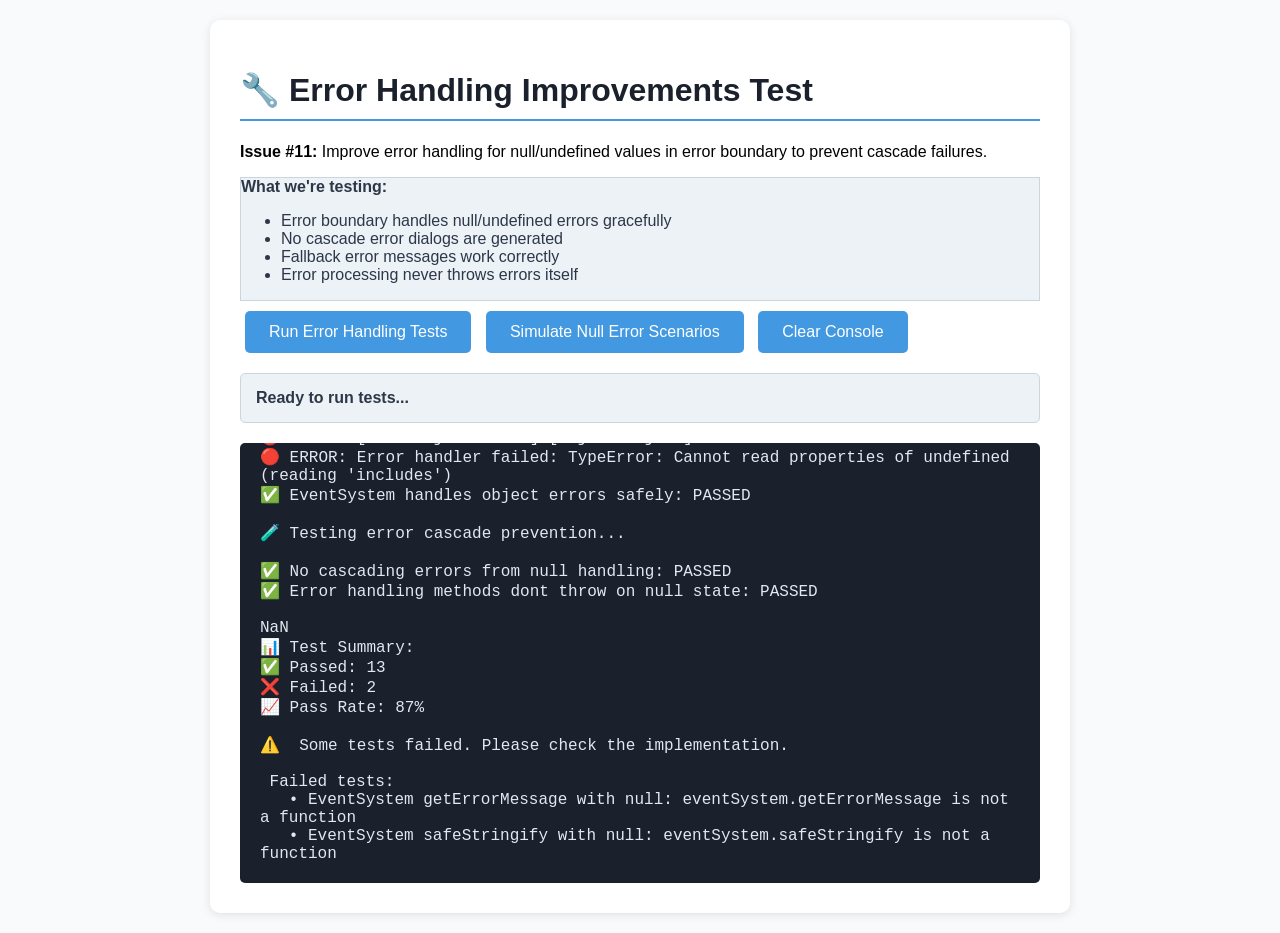
<file: static/test-error-improvements.html>
<!DOCTYPE html>
<html lang="en">
<head>
    <meta charset="UTF-8">
    <meta name="viewport" content="width=device-width, initial-scale=1.0">
    <title>Error Handling Improvements Test - Issue #11</title>
    <style>
        body {
            font-family: 'Segoe UI', Tahoma, Geneva, Verdana, sans-serif;
            background: #f8fafc;
            margin: 0;
            padding: 20px;
        }
        .container {
            max-width: 800px;
            margin: 0 auto;
            background: white;
            padding: 30px;
            border-radius: 10px;
            box-shadow: 0 2px 10px rgba(0,0,0,0.1);
        }
        h1 {
            color: #1a202c;
            border-bottom: 2px solid #4299e1;
            padding-bottom: 10px;
        }
        .status {
            padding: 15px;
            border-radius: 5px;
            margin: 10px 0;
            font-weight: bold;
        }
        .success { background: #f0fff4; color: #2d5a2d; border: 1px solid #9ae6b4; }
        .error { background: #fef5f5; color: #c53030; border: 1px solid #feb2b2; }
        .info { background: #edf2f7; color: #2d3748; border: 1px solid #cbd5e0; }
        #console {
            background: #1a202c;
            color: #e2e8f0;
            padding: 20px;
            border-radius: 5px;
            font-family: 'Courier New', monospace;
            white-space: pre-wrap;
            max-height: 400px;
            overflow-y: auto;
            margin-top: 20px;
        }
        button {
            background: #4299e1;
            color: white;
            border: none;
            padding: 12px 24px;
            border-radius: 5px;
            cursor: pointer;
            font-size: 16px;
            margin: 10px 5px;
        }
        button:hover { background: #3182ce; }
        button:disabled { background: #a0aec0; cursor: not-allowed; }
    </style>
</head>
<body>
    <div class="container">
        <h1>🔧 Error Handling Improvements Test</h1>
        <p><strong>Issue #11:</strong> Improve error handling for null/undefined values in error boundary to prevent cascade failures.</p>
        
        <div class="info">
            <strong>What we're testing:</strong>
            <ul>
                <li>Error boundary handles null/undefined errors gracefully</li>
                <li>No cascade error dialogs are generated</li>
                <li>Fallback error messages work correctly</li>
                <li>Error processing never throws errors itself</li>
            </ul>
        </div>
        
        <div>
            <button onclick="runErrorTests()" id="runButton">Run Error Handling Tests</button>
            <button onclick="simulateNullErrors()" id="simulateButton">Simulate Null Error Scenarios</button>
            <button onclick="clearConsole()" id="clearButton">Clear Console</button>
        </div>
        
        <div id="status" class="status info">Ready to run tests...</div>
        
        <div id="console"></div>
    </div>

    <!-- Load required components -->
    <script src="/static/js/event-system.js"></script>
    <script src="/static/js/components/error-boundary.js"></script>
    <script src="test-error-improvements.js"></script>
    
    <script>
        const consoleDiv = document.getElementById('console');
        const statusDiv = document.getElementById('status');
        
        // Override console.log to show in our console div
        const originalLog = console.log;
        const originalError = console.error;
        
        console.log = function(...args) {
            originalLog.apply(console, args);
            consoleDiv.textContent += args.join(' ') + '\n';
            consoleDiv.scrollTop = consoleDiv.scrollHeight;
        };
        
        console.error = function(...args) {
            originalError.apply(console, args);
            consoleDiv.textContent += '🔴 ERROR: ' + args.join(' ') + '\n';
            consoleDiv.scrollTop = consoleDiv.scrollHeight;
        };
        
        function clearConsole() {
            consoleDiv.textContent = '';
        }
        
        function updateStatus(message, type = 'info') {
            statusDiv.textContent = message;
            statusDiv.className = `status ${type}`;
        }
        
        function runErrorTests() {
            clearConsole();
            updateStatus('Running error handling tests...', 'info');
            
            try {
                const success = runAllTests();
                if (success) {
                    updateStatus('✅ All tests passed! Error handling improvements working correctly.', 'success');
                } else {
                    updateStatus('❌ Some tests failed. Check console for details.', 'error');
                }
            } catch (error) {
                updateStatus('❌ Test execution failed: ' + error.message, 'error');
                console.error('Test execution error:', error);
            }
        }
        
        function simulateNullErrors() {
            clearConsole();
            updateStatus('Simulating null error scenarios...', 'info');
            
            console.log('🧪 Simulating real-world null/undefined error scenarios...\n');
            
            // Create error boundary component
            const errorBoundary = window.errorBoundary();
            
            // Test scenarios that previously caused cascade failures
            console.log('1. Handling null error object...');
            errorBoundary.handleError(null, 'Simulated null error');
            
            console.log('2. Handling undefined error object...');
            errorBoundary.handleError(undefined, 'Simulated undefined error');
            
            console.log('3. Handling empty string error...');
            errorBoundary.handleError('', 'Simulated empty string error');
            
            console.log('4. Handling malformed error object...');
            errorBoundary.handleError({ randomProperty: 'value' }, 'Simulated malformed error');
            
            console.log('5. Testing EventSystem error handling...');
            eventSystem.handleError(null, 'EventSystem null test');
            eventSystem.handleError(undefined, 'EventSystem undefined test');
            
            console.log('6. Testing error message extraction from null states...');
            errorBoundary.error = null;
            errorBoundary.errorMessage = null;
            const message = errorBoundary.getUserFriendlyMessage();
            console.log('   Friendly message for null error:', message);
            
            console.log('\n✅ Simulation complete! No cascade errors should have occurred.');
            console.log('If you see this message, the error boundary is handling null values correctly.');
            
            updateStatus('✅ Null error simulation complete. No cascade failures detected!', 'success');
        }
        
        // Auto-run tests on page load if requested
        const urlParams = new URLSearchParams(window.location.search);
        if (urlParams.get('autorun') === 'true') {
            setTimeout(runErrorTests, 1000);
        }
    </script>
</body>
</html>
</file>
